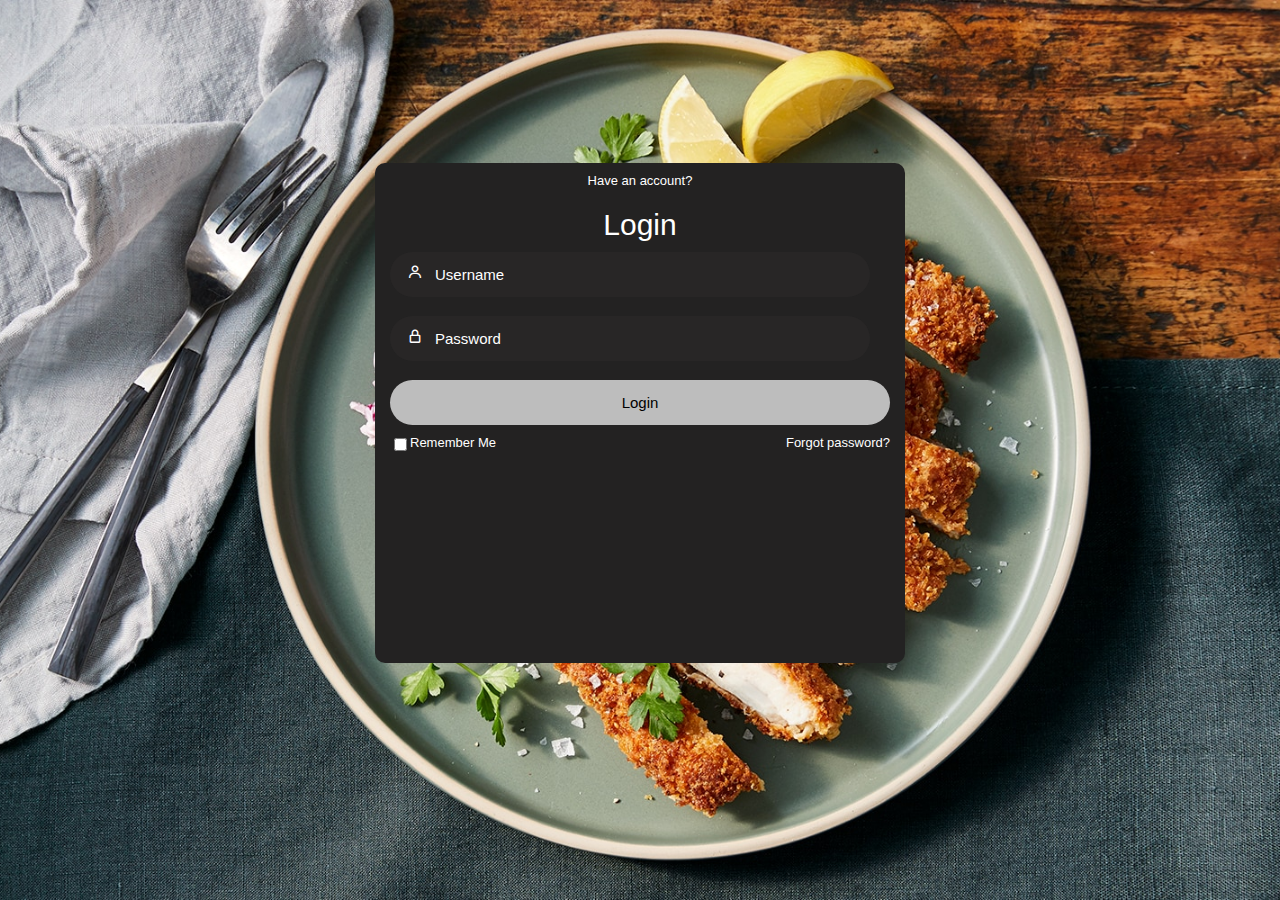
<file: index.html>
<!DOCTYPE html>
<html lang="en">
  <head>
    <meta charset="UTF-8" />
    <meta http-equiv="X-UA-Compatible" content="IE=edge" />
    <meta name="viewport" content="width=device-width, initial-scale=1.0" />
    <link rel="stylesheet" href="./login/login.css" />
    <link
      href="https://unpkg.com/boxicons@2.1.4/css/boxicons.min.css"
      rel="stylesheet"
    />

    <title>ECommerse-NSBY</title>
  </head>
  <body>
    <div class="box">
      <div class="container">
        <div class="top">
          <span>Have an account?</span>
          <header>Login</header>
        </div>

        <div class="input-field">
          <input
            type="text"
            class="input"
            placeholder="Username"
            id="inputUser"
          />
          <i class="bx bx-user"></i>
        </div>

        <div class="input-field">
          <input
            type="Password"
            class="input"
            placeholder="Password"
            id="inputPassword"
          />
          <i class="bx bx-lock-alt"></i>
        </div>

        <div class="input-field">
          <a href="#" class="linkToBage">
            <input
              type="submit"
              class="submit"
              value="Login"
              id="loginButton"
            />
          </a>
        </div>

        <div class="two-col">
          <div class="one">
            <input type="checkbox" name="" id="check" />
            <label for="check"> Remember Me</label>
          </div>
          <div class="two">
            <label><a href="#">Forgot password?</a></label>
          </div>
        </div>
      </div>
    </div>
    <script src="./login/login.js"></script>
  </body>
</html>
</file>
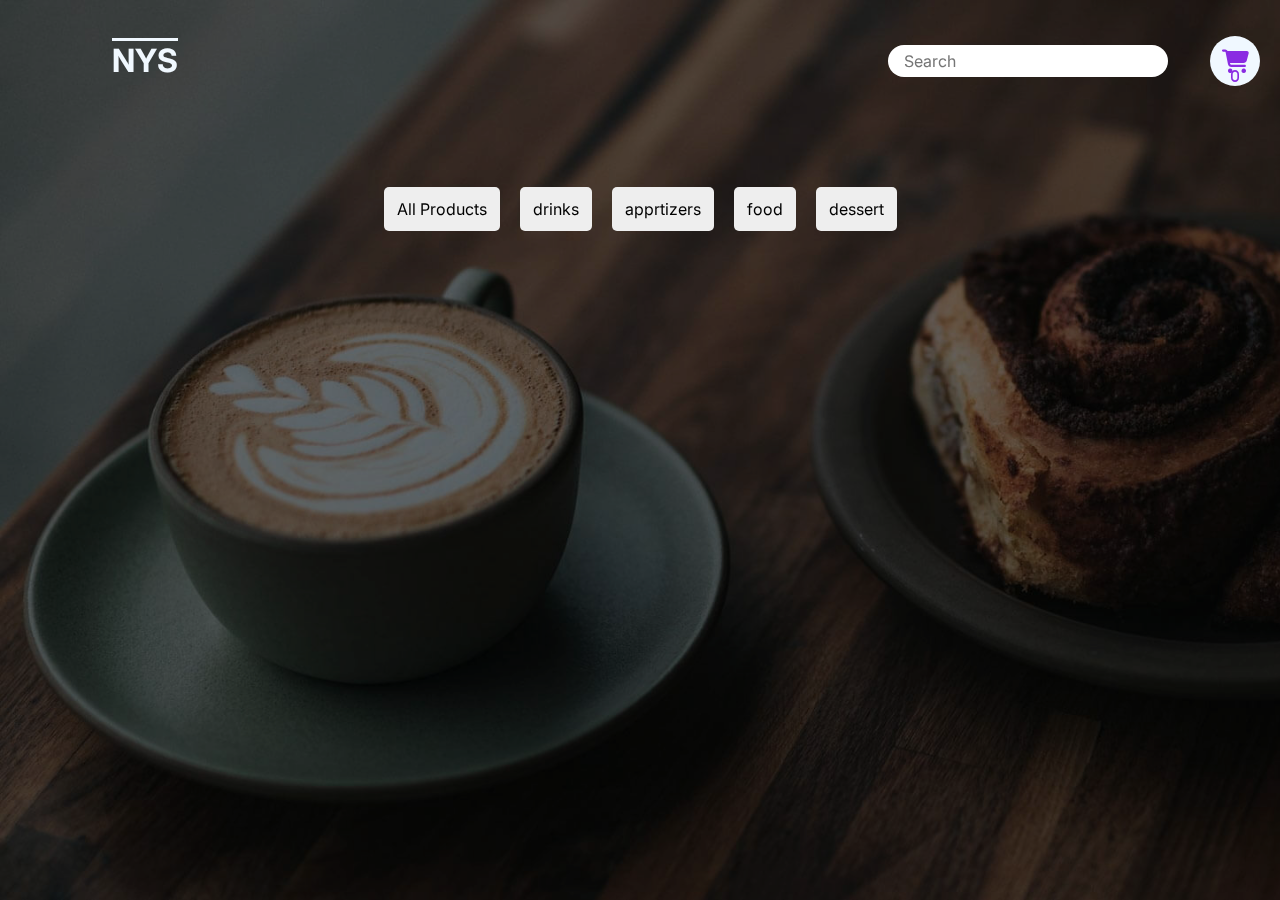
<file: user.html>
<!DOCTYPE html>
<html lang="en">
  <head>
    <meta charset="UTF-8" />
    <meta http-equiv="X-UA-Compatible" content="IE=edge" />
    <meta name="viewport" content="width=device-width, initial-scale=1.0" />
    <title>User</title>
    <!-- normalize file  -->
    <link rel="stylesheet" href="./user/CSS/normalize.css" />
    <!-- Main css File -->
    <link rel="stylesheet" href="./user/CSS/user.css" />
    <!-- for font awsome -->
    <link rel="stylesheet" href="./user/CSS/all.min.css" />
    <!-- For font  -->
  </head>

  <body>
    <header>
      <nav>
        <i class="fa-solid fa-cart-shopping count">0</i>
        <aside>
          <!-- box cart -->
          <div class="cart">
            <h2>CHECKOUT</h2>
            <div class="title-cart">
              <i class="fa-solid fa-cart-shopping"></i>
              <span class="count"></span>
              <span>Items in The Shoping Cart</span>
            </div>
            <!-- content of card -->
            <div class="content">
              <!-- total sub -->
              <div class="total">Total <span class="totalAll">$</span></div>
            </div>
          </div>
        </aside>
        <h1>NYS</h1>
        <input class="search" placeholder="Search"></input>
      </nav>
      <div class="landing"></div>
      <!-- icon shoping with counter -->
    </header>
    <div class="Filter-Container">
      <div class="all">All Products</div>
      <div class="drinks">drinks</div>
      <div class="apprtizers">apprtizers</div>
      <div class="food">food</div>
      <div class="dessert">dessert</div>
    </div>
    <main></main>
    <script src="./user/user.js"></script>
  </body>
</html>
</file>
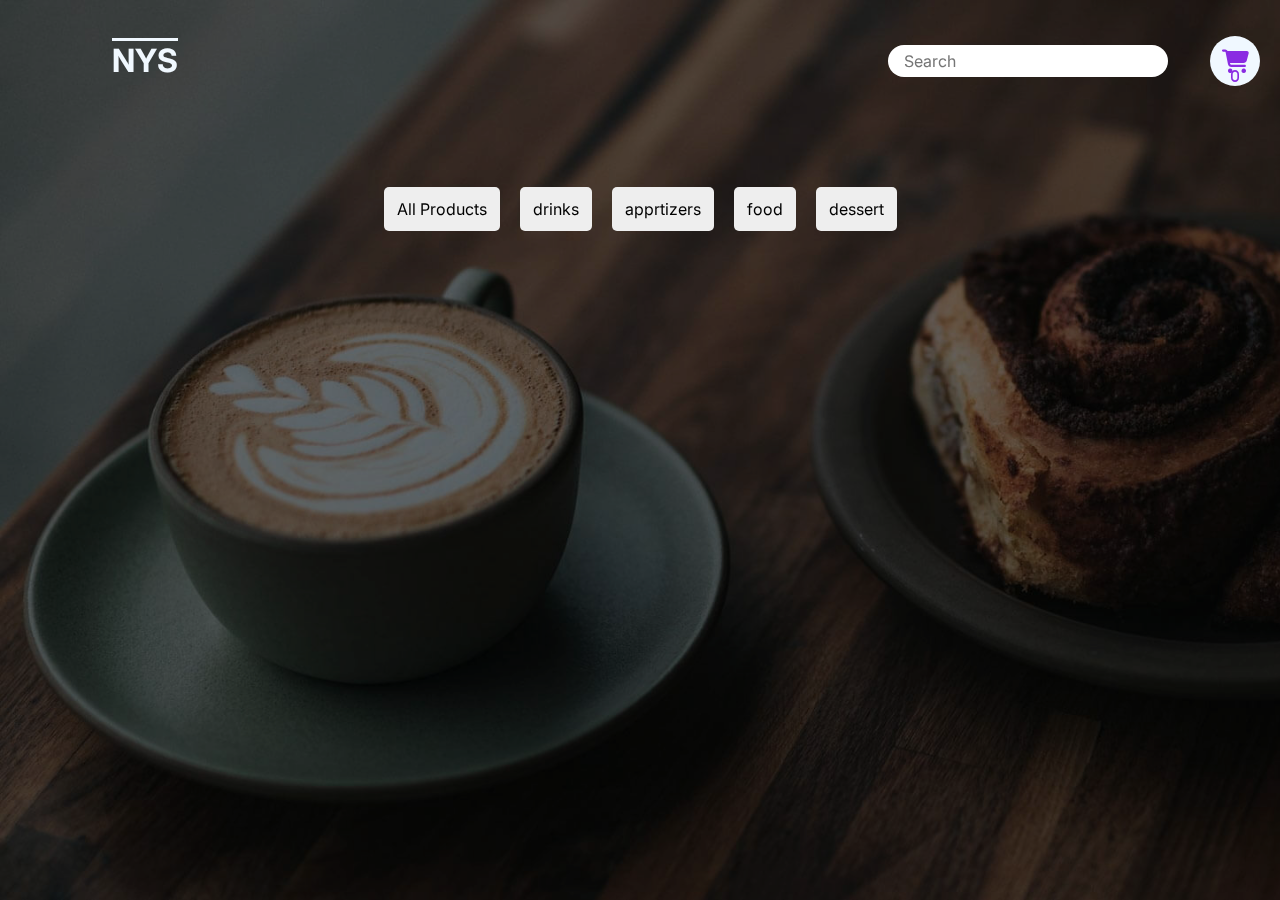
<file: user/user.html>
<!DOCTYPE html>
<html lang="en">
  <head>
    <meta charset="UTF-8" />
    <meta http-equiv="X-UA-Compatible" content="IE=edge" />
    <meta name="viewport" content="width=device-width, initial-scale=1.0" />
    <title>User</title>
    <!-- normalize file  -->
    <link rel="stylesheet" href="../user/CSS/normalize.css" />
    <!-- Main css File -->
    <link rel="stylesheet" href="../user/CSS/user.css" />
    <!-- for font awsome -->
    <link rel="stylesheet" href="../user/CSS/all.min.css" />
    <!-- For font  -->
  </head>

  <body>
    <header>
      <nav>
        <i class="fa-solid fa-cart-shopping count">0</i>
        <aside>
          <!-- box cart -->
          <div class="cart">
            <h2>CHECKOUT</h2>
            <div class="title-cart">
              <i class="fa-solid fa-cart-shopping"></i>
              <span class="count"></span>
              <span>Items in The Shoping Cart</span>
            </div>
            <!-- content of card -->
            <div class="content">
              <!-- total sub -->
              <div class="total">Total <span class="totalAll">$</span></div>
            </div>
          </div>
        </aside>
        <h1>NYS</h1>
        <input class="search" placeholder="Search"></input>
      </nav>
      <div class="landing"></div>
      <!-- icon shoping with counter -->
    </header>
    <div class="Filter-Container">
      <div class="all">All Products</div>
      <div class="drinks">drinks</div>
      <div class="apprtizers">apprtizers</div>
      <div class="food">food</div>
      <div class="dessert">dessert</div>
    </div>
    <main></main>
    <script src="../user/user.js"></script>
  </body>
</html>
</file>
<file: login/login.css>
@import url('https://fonts.googleapis.com/css2?family=Nunito:wght@400;600;800&display=swap');
*{
    font-family: 'poppins' ,sans-serif;
}
body{
    background-image: url("../images/back.jpg");
    background-size: cover;
    background-position: center;
    background-attachment: fixed;
    background-repeat: no-repeat;
    
    
}
.box{
    display: flex;
    justify-content: center;
    align-items: center;
    min-height: 90vh;
}
.container{
    width: 500px;
    display: flex;
    flex-direction: column;
    padding: 0 15px 0 15px;  
    background-color: rgb(35, 34, 34);  
    height: 500px;
    border-radius: 10px;
}
span{
    color: #fff;
    font-size: small;
    display: flex;
    justify-content: center;
    padding: 10px 0 10px 0;
}
header{
    color: #fff;
    font-size: 30px;
    display: flex;
    justify-content: center;
    padding: 10px 0 10px 0;
}

.input-field .input{
    height: 45px;
    width: 87%;
    border: none;
    border-radius: 30px;
    color: #fff;
    font-size: 15px;
    padding: 0 0 0 45px;
    background: rgba(90, 74, 74, 0.1);
    outline: none;
}
i{
    position: relative;
    top: -33px;
    left: 17px;
    color: #fff;
}
::-webkit-input-placeholder{
    color: #fff;
}
.submit{
    border: none;
    border-radius: 30px;
    font-size: 15px;
    height: 45px;
    outline: none;
    width: 100%;
    color: black;
    background: rgba(255,255,255,0.7);
    cursor: pointer;
    transition: .3s ;
}
.submit:hover{
    box-shadow: 1px 5px 7px 1px rgba(0, 0, 0, 0.2);
}
.two-col{
    display: flex;
    flex-direction: row;
    justify-content: space-between;
    color: #fff;
    font-size: small;
    margin-top: 10px;
}
.one{
    display: flex;
}
label a{
    text-decoration: none;
    color: #fff;
}
</file>
<file: user/CSS/user.css>
@import url("https://fonts.googleapis.com/css2?family=Architects+Daughter&family=Inter:wght@100;200;300;400;500;600;700;800;900&display=swap");
* {
  -webkit-box-sizing: border-box;
  -moz-box-sizing: border-box;
  box-sizing: border-box;
}
html {
  scroll-behavior: smooth;
  line-height: 1.5;
  user-select: none;
}
/* Handle */
::-webkit-scrollbar-thumb {
  background: var(--color-of-page);
  border-radius: 0.125rem;
}
body {
  margin: 0;
  font-family: Inter, sans-serif;
  padding: 1rem 7rem;
  /* background-image: linear-gradient(315deg, #07002c, #050240db); */
  background-image: url(../../images/backg-admin.jpg);
  background-size: cover;
  background-attachment: fixed;
  background-repeat: no-repeat;
  min-height: 100vh;
  color: aliceblue;
  overflow-x: hidden;
  backdrop-filter: brightness(0.5);
}
img,
picture,
video {
  max-inline-size: 100%;
  block-size: auto;
  width: 100%;
  aspect-ratio: 1;
}
a {
  text-decoration: none;
  display: block;
  color: inherit;
}
p {
  overflow-wrap: break-word;
  font-size: 1.125rem;
}

h1,
h2,
h3,
h4,
h5,
h6 {
  overflow-wrap: break-word;
  color: aliceblue;
}
h1 {
  text-decoration: overline;
}
ol,
ul {
  list-style: none;
}
input,
button,
textarea,
select {
  font: inherit;
  border: none;
}
nav {
  display: flex;
  justify-content: space-between;
  align-items: center;
}
.landing {
  height: calc(20vh - 100px);
}
aside img {
  height: 50px;
  width: 100px;
}
main {
  gap: 1rem;
  display: flex;
  flex-wrap: wrap;
  justify-content: center;
}
.box {
  display: flex;
  flex-direction: column;
  width: 23%;
  position: relative;
}
.fa-heart {
  padding: 1rem 0.3rem;
  background: #be0000;
  color: #eee;
  width: 42%;
  text-align: center;
  font-size: 0.7rem;
  position: absolute;
  top: 0;
  left: 0;
  cursor: pointer;
}
.fa-heart::before {
  margin-right: 0.3rem;
}
h4 {
  margin: 0;
  height: 45px;
  display: flex;
  align-items: center;
}
.img-discription {
  display: flex;
  justify-content: space-around;
  align-items: center;
  height: 13%;
  background-color: #675d5d;
  border-bottom-left-radius: 4px;
  border-bottom-right-radius: 4px;
}
aside {
  position: fixed;
  right: 0;
  top: 105px;
  z-index: 2;
  transition: 0.4s;
  right: -100%;
}
/*the shap op cart and icon */
i.count {
  background-color: aliceblue;
  color: blueviolet;
  width: 50px;
  height: 50px;
  border-radius: 50%;
  display: flex;
  position: fixed;
  right: 20px;
  justify-content: center;
  padding: 34px 0 0;
  font-size: small;
  /* position: relative;
  right: calc(-100% + 60px); */
}
.count.fa-cart-shopping:before {
  position: absolute;
  left: 50%;
  top: 50%;
  transform: translate(-50%, -50%);
  font-size: x-large;
}
/* cart in right side */
.cart {
  background-color: #1c1c1c;
  padding: 2rem;
  width: fit-content;
  min-height: 50%;
  border: 0.1px solid #464654;
  /* position: relative;
  right: calc(-100% - 66px); */
}

aside.open {
  right: 0;
}
.fa-cart-shopping {
  font-size: large;
  color: aliceblue;
}
div.count {
  position: relative;
  top: -8px;
  right: -10px;
  text-align: center;
  border-radius: 50%;
  height: 20px;
  width: 20px;
  font-size: smaller;
  background-color: #8f0000;
  color: tan;
}
.box-cart {
  display: flex;
  gap: 1rem;
  align-items: center;
  margin: 0.5rem 0;
  background-color: #007eed;
  padding-right: 0.6rem;
}
.box-cart img {
  height: 50px;
  width: 50px;
}
.box-cart h4 {
  margin: 0;
  flex: 1;
}
.box-cart .plus-minus {
  display: flex;
  gap: 7px;
}
.box-cart .plus-minus .special-count {
  width: 2rem;
  height: 1.5rem;
  border-radius: 6px;
  text-align: center;
  border: 1px solid black;
}
.fa-trash-can:before {
  color: #be0000;
}
.total {
  text-align: center;
}
.box .cate {
  visibility: hidden;
}

.Filter-Container {
  display: flex;
  gap: 20px;
  justify-content: center;
  margin-bottom: 3rem;
}
.Filter-Container div {
  padding: 10px 13px;
  background-color: #eee;
  color: black;
  margin-bottom: 10px;
  border-radius: 5px;
  cursor: pointer;
}
.Filter-Container div:hover {
  background-color: #cdcbcb;
}
.search {
  height: 2rem;
  border-radius: 16px;
  padding: 0 1rem;
}
</file>
